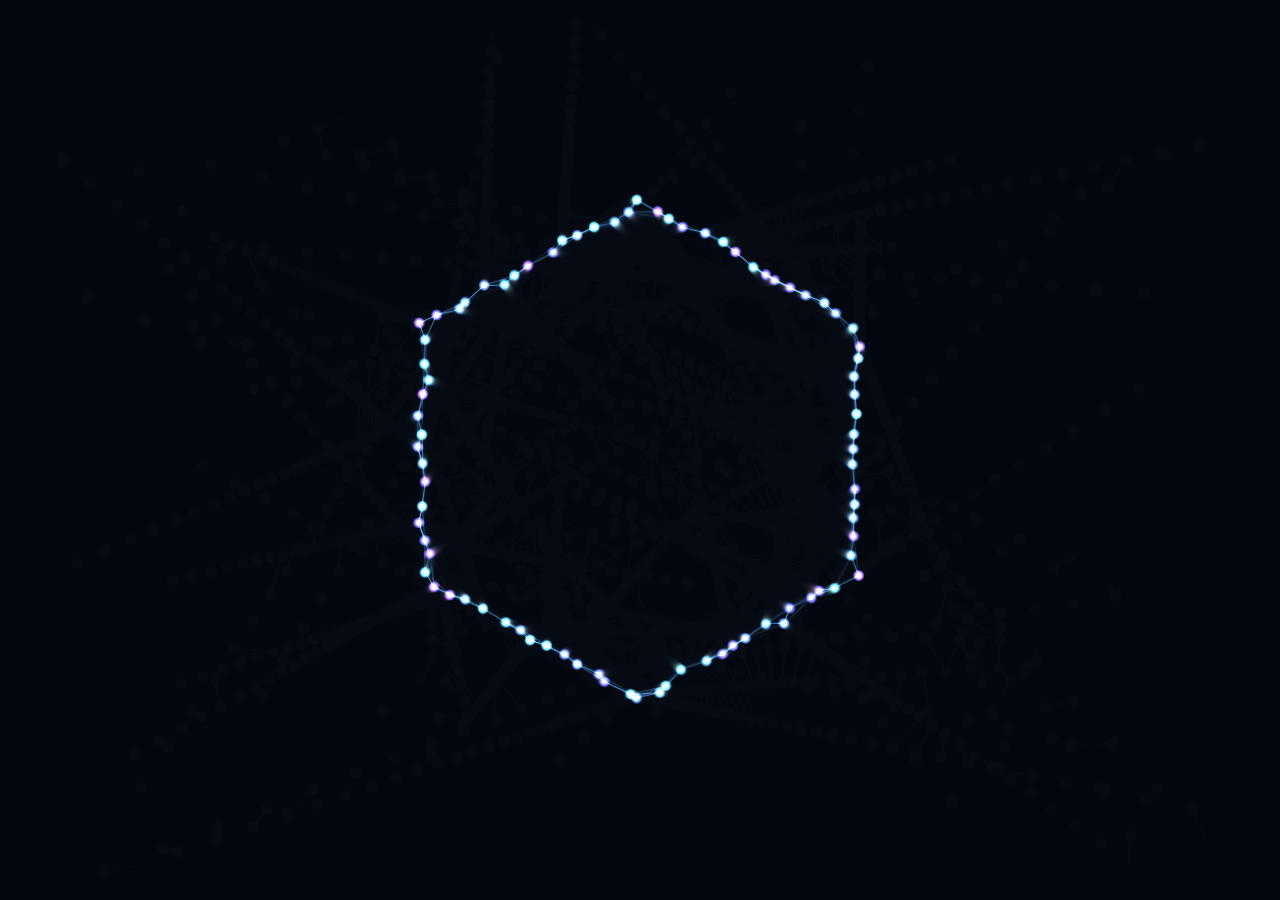
<file: index.html>
<!DOCTYPE hmtl>
<hmtl lang="es">
<head>
<meta charset="UTF-8">
<title> Campaña Contra La Crisis Del Entorno</title>
<link rel="stylesheet" href="estilos.css">
<script src="script.js" defer></script>

</head>

<body>
    
    <div id="loader">
        <canvas id="loaderCanvas"></canvas>
    
    </div>
    
    
    
    <h1>Campaña Ambiental</h1>
<p>Juntos podemos cuidar a los animales, reducir la contaminacion y proteger nuestras areass verdes</p>

<div id="sobre-contenido">
<p class="titulo-extra" id="sobre">Sobre este proyecto</p>

<p>Este proyecto fue creado por Josthin Rodríguez y Ángel Gómez, estudiantes de noveno grado, como parte de una campaña para crear conciencia sobre algunos de los problemas que afectan nuestro entorno. La página web trata principalmente sobre el maltrato animal, la contaminación y el cuidado de las áreas verdes de nuestra comunidad.
El objetivo de esta campaña es informar y hacer reflexionar a las personas sobre la importancia de cuidar nuestro ambiente y tratar con respeto a los animales. Muchas veces, acciones que parecen pequeñas, como tirar basura, desperdiciar alimentos, dañar las plantas o maltratar a un animal, pueden tener consecuencias negativas para nuestro entorno.
En esta página encontrarás información sobre estos problemas, sus posibles consecuencias y algunas acciones que podemos realizar para prevenirlos. También buscamos promover valores como el respeto, la responsabilidad, el cuidado y la participación de los estudiantes para contribuir a una comunidad más limpia, segura y agradable.
Esperamos que esta página sea de su agrado y que la información presentada pueda servir para aprender algo nuevo y, sobre todo, para reflexionar sobre lo que cada uno de nosotros puede hacer para mejorar nuestro entorno.</p>
</div>

<section id="pantalla-secciones">
    


    <div class="button">
        <a href="#seccion-animales">Maltrato animal</a>
    </div>

    <div class="button">
        <a href="#seccion-que-es"> ¿Qué es el maltrato animal?</a>
    </div>

    <div class="button">
        <a href="#seccion-contaminacion"> Cómo prevenir el maltrato animal</a>
    </div>

    <div class="button">
        <a href="#seccion-areas"> Contaminación y áreas verdes</a>
    </div>

    <div class="button">
        <a href="#sobre-contenido"> Sobre este proyecto</a>
        </div> 
</section>
   
    </div>
</section>
<div id="contenido-secciones">

    <button id="volver-secciones"> Volver secciones</button>
    <section class="seccion"
    id="seccion-animales">
<h3 id="inicio">Maltrato animal</h3>
<p>En la sociedad actual, el bienestar animal ha ganado una importancia sin precedentes, no solo desde una perspectiva ética, sino también en relación con la salud pública y el equilibrio ecológico. No obstante, el maltrato animal sigue siendo una realidad preocupante que se manifiesta de diversas formas en todo el mundo. A pesar de los avances en las acciones destinadas a proteger los animales, millones de ellos continúan siendo víctimas de abuso, crueldad, negligencia y explotación. Este fenómeno no solo compromete el bienestar de los animales, sino que también tiene profundas repercusiones para la sociedad en su conjunto.
El maltrato animal engloba actos de violencia física y emocional, así como la negligencia, entre otras formas de crueldad. Estas acciones no solo infligen un sufrimiento inmenso a los animales, sino que también reflejan una falta de respeto y dignidad hacia la vida de otros seres. Además, la estrecha relación entre el maltrato animal y otras formas de violencia, como la violencia vicaria, está ampliamente documentada, lo que resalta la urgencia de comprender mejor sus causas y efectos para mitigar su impacto y avanzar hacia una sociedad más compasiva y justa.
   <br>
   <br>
<img src="maltrato animal2.jpg" alt="maltrato animal" width="500">
</section>

 <section class="seccion"
    id="seccion-que-es">

<h4 id="animales">¿Qué es el maltrato animal?</h4>
<p>
Aunque el maltrato hacia los animales ha existido a lo largo de la historia, su definición sigue siendo compleja y a menudo imprecisa debido a las múltiples variables que influyen en su comprensión. Este concepto abarca un amplio espectro de conductas, desde la violencia directa hasta la negligencia en el cuidado animal. Además, la percepción y definición de maltrato animal están profundamente influenciadas por factores como la cultura, las leyes, las normas sociales, las emociones personales entre otros (Fernández Álvarez, 2019).
Culturalmente, prácticas que en algunos contextos se consideran maltrato, en otros pueden ser aceptadas o incluso celebradas, como las corridas de toros, por ejemplo. Las leyes también varían significativamente entre países y pueden variar con el tiempo, estableciendo los límites legales de lo que se considera maltrato. Además, las normas sociales y las actitudes hacia los animales pueden diferir entre grupos, lo que es aceptable en una comunidad puede no serlo en otra.
tomaremos la definición de “Maltrato Animal” que el Ministerio de Ambiente y Desarrollo Sostenible en Colombia da en su documento de la Política Nacional de Protección y Bienestar Animal expedida en 2022 como: “Un comportamiento socialmente inaceptable capaz de causar dolor, sufrimiento, angustia y/o muerte a un animal, ya sea por acción u omisión o que, de otra manera amenaza el bienestar de un animal. Se trate de un acto físico o mental puede ser activo o pasivo (negligencia), ya sea directo o indirecto, intencional o no” (Ministerio de Ambiente y Desarrollo Sostenible, 2022).   

<p>“El maltrato animal es un comportamiento inaceptable socialmente que causa sufrimiento o muerte a un animal, ya sea físico o mental, intencional o no”</p>
<br>
<br>
<div style="text-align: center;">
<img src="maltrato animal 3.jpg" alt="maltrato animal">
</div>

</section>

 <section class="seccion"
    id="seccion-contaminacion">

<h5 id="contaminacion">Como prevenir el maltrato animal</h5>

<ol>
    <li style="margin-bottom: 24px;">Aprender a reconocer el maltrato.</li> 
    
    <li style="margin-bottom: 24px;">Algunos síntomas indicativos de falta de cuidados pueden ser la infestación por pulgas y garrapatas en el animal, heridas en su cuerpo, pérdida de abundante pelaje, un animal muy delgado o hambriento, animales enjaulados sin comida ni agua o la extrema agresividad del animal.</li>

    <li style="margin-bottom: 24px;">Estar atentos y denunciar a las autoridades en el asunto cuando observemos estas conductas.</li>

    <li style="margin-bottom: 24px;">Dar el máximo de información posible en tu denuncia, esto hará que sea tomada en cuenta con mayor probabilidad</li>


    <li style="margin-bottom: 24px;">Ejercer presión. A menudo las denuncias de maltrato animal no son tenidas en cuenta por las autoridades, sin embargo esto está cambiando poco a poco</li>

    <li style="margin-bottom: 24px;">Conocer las leyes sobre el maltrato animal que hay en tu país, así como conocer el castigo de estas acciones. Esto va a permitir elaborar mejor tu denuncia</li>

    <li style="margin-bottom: 24px;">Apoyar leyes y organizaciones que luchan por el bienestar animal como asociaciones de ayuda a animales callejeros</li>

    <li style="margin-bottom: 24px;">Dar buen ejemplo, por ejemplo, cuidando a los animales que conviven contigo como se merecen.</li>

    <li style="margin-bottom: 24px;">Educar a los hijos para que traten a los animales con respeto y, sobre todo, dar ejemplo, si tratas mal a tus mascotas, el mensaje a tus hijos será que los animales no valen la pena</li>

    <li style="margin-bottom: 24px;">Cuidar la alimentación de tus mascotas. La malnutrición de tus mascotas es parte del maltrato directo, ya que puede provocarle enfermedades, depresión o falta de energía. Tú puedes evitar las consecuencias de la malnutrición en los animales.</li>


<li style="margin-bottom: 24px;">Apoyar a los refugios de animales. Puedes hacer donaciones a estos refugios de agua y comida o ayudar con tu tiempo, paseando a los animales o ayudar a que el refugio se mantenga limpio</li>
</ol>

</section>

<section class="seccion" id="seccion-areas">
<h6 id="areas">Contaminacion y areas verdes</h6>

<p>Las áreas verdes de nuestro colegio son espacios importantes para todos los estudiantes, ya que nos permiten disfrutar de un ambiente más agradable, limpio y saludable. Sin embargo, en algunas ocasiones estos lugares se ven afectados por la acumulación de basura, restos de comida, botellas, bolsas, papeles y otros desechos que son arrojados al suelo. Además de hacer que el colegio se vea descuidado, la contaminación puede afectar las plantas, el suelo y los pequeños animales que habitan en estos espacios. También puede provocar malos olores y atraer insectos y otros animales. Por esta razón, es responsabilidad de todos mantener limpias las áreas verdes y utilizar correctamente los basureros. No debemos pensar que recoger una basura que no tiramos no es nuestra responsabilidad, porque entre todos podemos contribuir a mantener un colegio más limpio. También debemos evitar pisar, arrancar o dañar las plantas, y cuidar los espacios que han sido creados para el beneficio de toda la comunidad estudiantil. Si cada estudiante pone de su parte, podemos lograr que nuestras áreas verdes se mantengan en mejores condiciones y que las futuras generaciones también puedan disfrutarlas. Cuidar nuestro colegio no solamente demuestra respeto por el lugar donde estudiamos, sino también por nuestros compañeros, profesores y por el medio ambiente.</p>



<P><strong style="margin:bottom: 20px;">Recordatorio: Les recuerdo algo que los profesores pasan repitiendo una y otra vez: no boten la comida que piden. Detrás de cada plato de comida hay personas que trabajan y hacen un gran sacrificio para que ese alimento pueda llegar hasta ustedes. Muchas veces no pensamos en todo el esfuerzo que existe detrás de algo tan sencillo como recibir un plato de comida. Lo único que se nos pide es aprovechar esa oportunidad, estudiar, aprender y disfrutar nuestra comida. Por eso, antes de desperdiciarla, pensemos en el esfuerzo de todas las personas que hicieron posible que llegara hasta nosotros.</strong></P>

</section>















































































</div>
</body>

</hmtl>
</file>
<file: estilos.css>
body {
    font-family: 'Lobter', cursive;
    max-width: 1000px;
    margin: auto;
    padding: 28px;
    line-height: 1.6;
}

h1 {
    text-align: center;
    font-size: 45px;
    color: blue;
}

h2 {
    text-align: left;
    font-size: 45px;
    margin-top: 40px;
    color: blue;
}

h3 {
    text-align: center;
    font-size: 45px;
    margin-top: 40px;
    color: blue;
}

h4 {
    text-align: center;
    font-size: 40px !important;
    margin-top: 40px;
    color: greenyellow !important;
}

p { font-size: 22px;
    text-align: center;
}

h5 {
    text-align: center;
    font-size: 45px;
    margin-top: 40px;
    color: blue;
}

h6 {
    text-align:center;
    font-size: 45px;
    margin-top: 40px;
    color: blue;
}

body {
    font-family: Arial;
    padding: 30px;

    background:
        radial-gradient(circle at 20% 20%, rgba(76, 175, 80, 0.25), transparent 35%),
        radial-gradient(circle at 80% 80%, rgba(33, 150, 243, 0.20), transparent 35%),
        linear-gradient(135deg, #071f16, #0b3d2e, #102a43);

    background-attachment: fixed;
    background-size: cover;
    color: white;
}
    


p {
    font-size: 35px;
    font-weight: bold;
    font-weight: 700;
text-align: center;
}

nav {
    text-align: center;
}

nav a {
    margin: 0 15px;
font-weight: bold;
text-decoration: none;
}

li {text-align: left;
}

.titulo-extra {
    font-size: 28px;
    font-weight: bold;
    text-align: left;
}
ol {
    font-size: 30px;
}


body {
    background-image: linear-gradient(rgba(255, 255, 255, 0.6), rgba(255, 255, 255, 0.6)), url("fondo4.jpeg");
    background-size: cover;
    background-position: center;
}

html, body {
    margin: 0;
    padding: 0;
}

html, body {
    margin: 0;
    padding: 0;
    overflow-x: hidden;
}

#loader {
    position: fixed;
    inset: 0;
    width: 100%;
    height: 100%;
    background: #060912;
    z-index: 9999;
    overflow: hidden;
    box-sizing: border-box;
}

#loaderCanvas {
    display: block;
    width: 100%;
    height: 100%;
}
body{
  text-align:center;
  background-color:#ffcc8e;
}

.button{
  position:relative;
  display:inline-block;
  margin:20px;
}

.button a{
  color:white;
  font-family:Helvetica, sans-serif;
  font-weight:bold;
  font-size:36px;
  text-align: center;
  text-decoration:none;
  background-color:#26c406;
  display:block;
  position:relative;
  padding:20px 40px;
  
  -webkit-tap-highlight-color: rgba(0, 0, 0, 0);
  text-shadow: 0px 1px 0px #000;
  filter: dropshadow(color=#000, offx=0px, offy=1px);
  
  -webkit-box-shadow:inset 0 1px 0 #FFE5C4, 0 10px 0 #915100;
  -moz-box-shadow:inset 0 1px 0 #FFE5C4, 0 10px 0 #915100;
  box-shadow:inset 0 1px 0 #FFE5C4, 0 10px 0 #915100;
  
  -webkit-border-radius: 5px;
  -moz-border-radius: 5px;
  border-radius: 5px;
}

.button a:active{
  top:10px;
  background-color:#26c406;
  
  -webkit-box-shadow:inset 0 1px 0 #0f721f, inset 0 -3px 0 #0f721f;
  -moz-box-shadow:inset 0 1px 0 #0f721f, inset 0 -3pxpx 0 #0f721f;
  box-shadow:inset 0 1px 0 #0f721f, inset 0 -3px 0 #0f721f;
}

.button:after{
  content:"";
  height:100%;
  width:100%;
  padding:4px;
  position: absolute;
  bottom:-15px;
  left:-4px;
  z-index:-1;
  background-color:#2B1800;
  -webkit-border-radius: 5px;
  -moz-border-radius: 5px;
  border-radius: 5px;
}
/* Pantalla de secciones */
#pantalla-secciones {
    display: block;
}
/* Ocultar el contenido al entrar */
#contenido-secciones {
    display: none;
}
#sobre-contenido {
    display: none;
}

body {
    background-color: #000;
    background-image: url(fondo7.jpeg);
    background-repeat: repeat;
    background-size: 600px auto;
    background-position: top center;
    
    color: #f1f5f2;
}
.seccion {
    display: none;
    }
    #sobre-contenido {
        display: none;
    }

    h3, h5, h6 {
        color: chartreuse !important;
    font-size: 45px !important;
    text-align: center !important;
    }
    .seccion.animar {
    animation: aparecerSeccion 0.5s ease;
}

@keyframes aparecerSeccion {
    from {
        opacity: 0;
        transform: translateY(25px);
    }

    to {
        opacity: 1;
        transform: translateY(0);
    }
}
</file>
